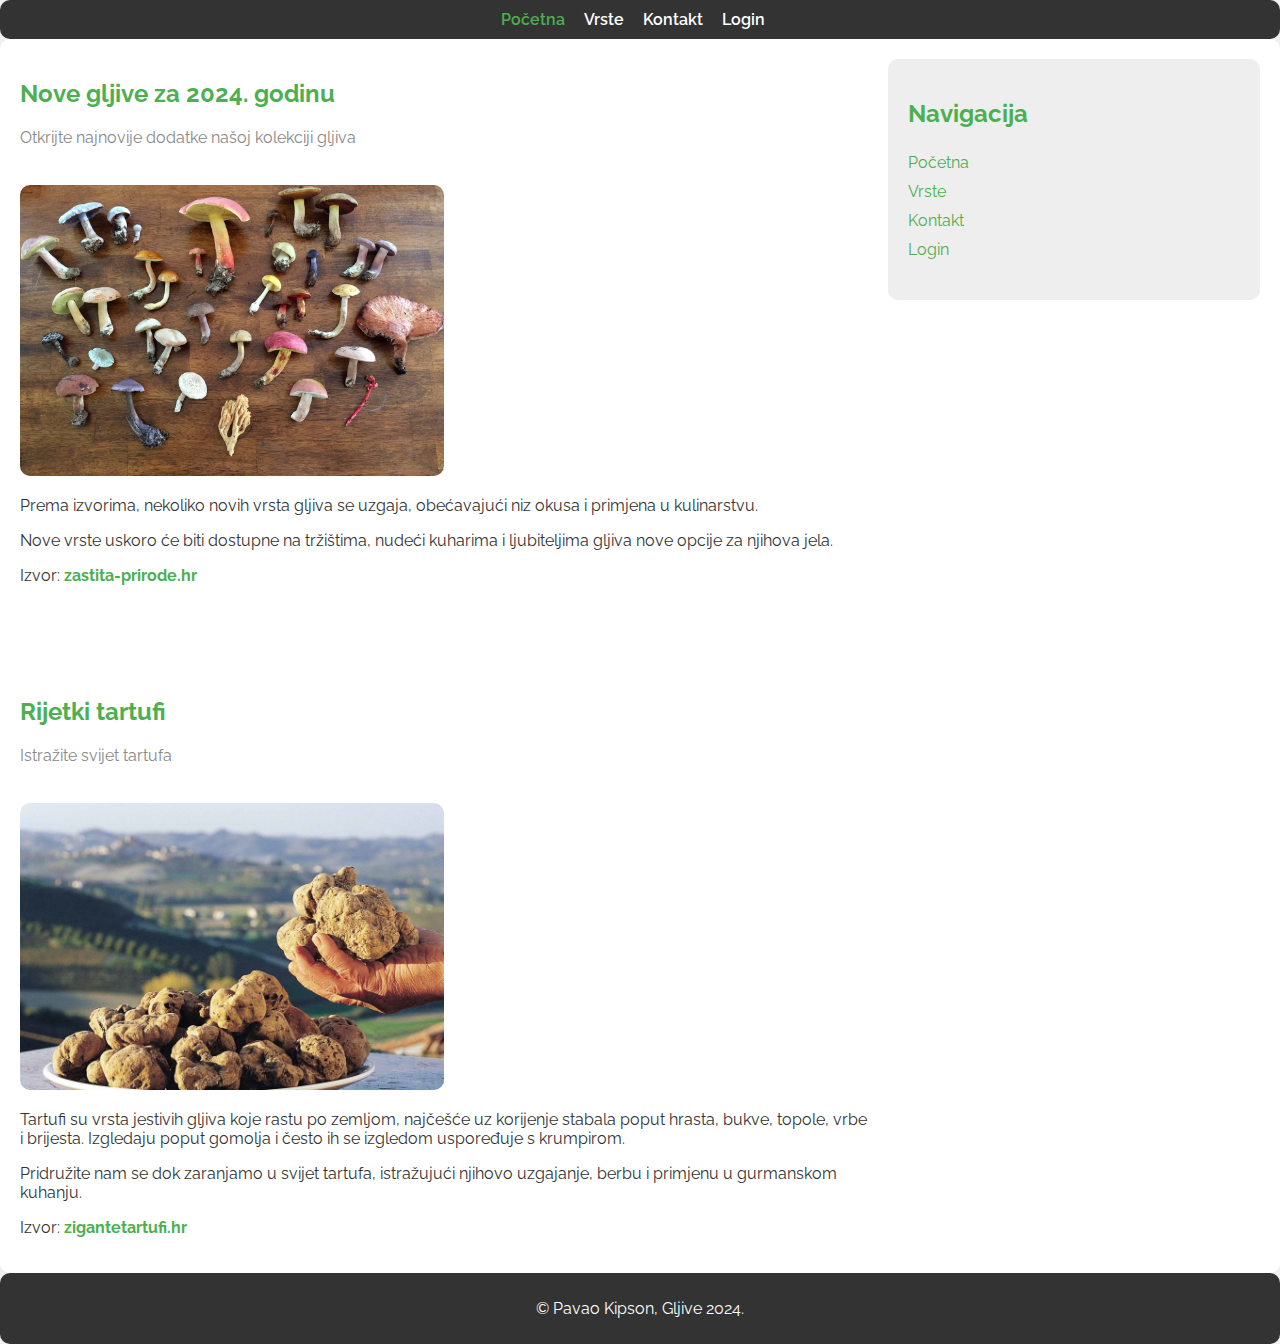
<file: XML projekt/index.html>
<!DOCTYPE html>
<html>
<head>
    <link href="default.css" rel="stylesheet" type="text/css" media="all">
    <link href="fonts.css" rel="stylesheet" type="text/css" media="all"> 
    <meta http-equiv="Content-Type" content="text/html; charset=utf-8">
    <title>Početna</title>
</head>
<body>
<div id="menu-wrapper">
    <div id="menu" class="container">
        <ul>
            <li class="ovaStranica"><a href="index.html">Početna</a></li>
            <li><a href="vrste.php">Vrste</a></li>
            <li><a href="kontakt.html">Kontakt</a></li>
            <li><a href="login.php">Login</a></li>
        </ul>
    </div>
</div>

<div id="wrapper">
    <div id="page" class="container">
        <div id="content">
            <div class="title">
                <h2>Nove gljive za 2024. godinu</h2>
                <span class="byline">Otkrijte najnovije dodatke našoj kolekciji gljiva</span> 
            </div>
            <br><br>
            <img src="gljive.jpg" title="Gljive">
            <br>
            <p>Prema izvorima, nekoliko novih vrsta gljiva se uzgaja, obećavajući niz okusa i primjena u kulinarstvu.</p>
            <p>Nove vrste uskoro će biti dostupne na tržištima, nudeći kuharima i ljubiteljima gljiva nove opcije za njihova jela.</p>
            <p>Izvor: <strong><a href="https://zastita-prirode.hr/clanci/gljive-i-sve-sto-trebamo-znati-o-njima/">zastita-prirode.hr</a></strong></p>
            <br><br><br><br>
            <div class="title">
                <h2>Rijetki tartufi</h2>
                <span class="byline">Istražite svijet tartufa</span>
            </div>
            <br><br>
            <img src="tartuf.jpg" title="Tartufi">
            <br>
            <p>Tartufi su vrsta jestivih gljiva koje rastu po zemljom, najčešće uz korijenje stabala poput hrasta, bukve, topole, vrbe i brijesta. Izgledaju poput gomolja i često ih se izgledom uspoređuje s krumpirom.</p>
            <p>Pridružite nam se dok zaranjamo u svijet tartufa, istražujući njihovo uzgajanje, berbu i primjenu u gurmanskom kuhanju.</p>
            <p>Izvor: <strong><a href="https://zigantetartufi.hr/sto-je-tartuf/">zigantetartufi.hr</a></strong></p>
        </div>
        <div id="sidebar">
            <div class="box2">
                <div class="title">
                    <h2>Navigacija</h2>
                </div>
                <ul class="style2">
                    <li><a href="index.html">Početna</a></li>
                    <li><a href="vrste.php">Vrste</a></li>
                    <li><a href="kontakt.html">Kontakt</a></li>
                    <li><a href="login.php">Login</a></li>
                </ul>
            </div>
        </div>
    </div>
</div>
<div id="footer">
    <div class="container">
        <p>© Pavao Kipson, Gljive 2024.</p>
    </div>
</div>
</body>
</html>
</file>
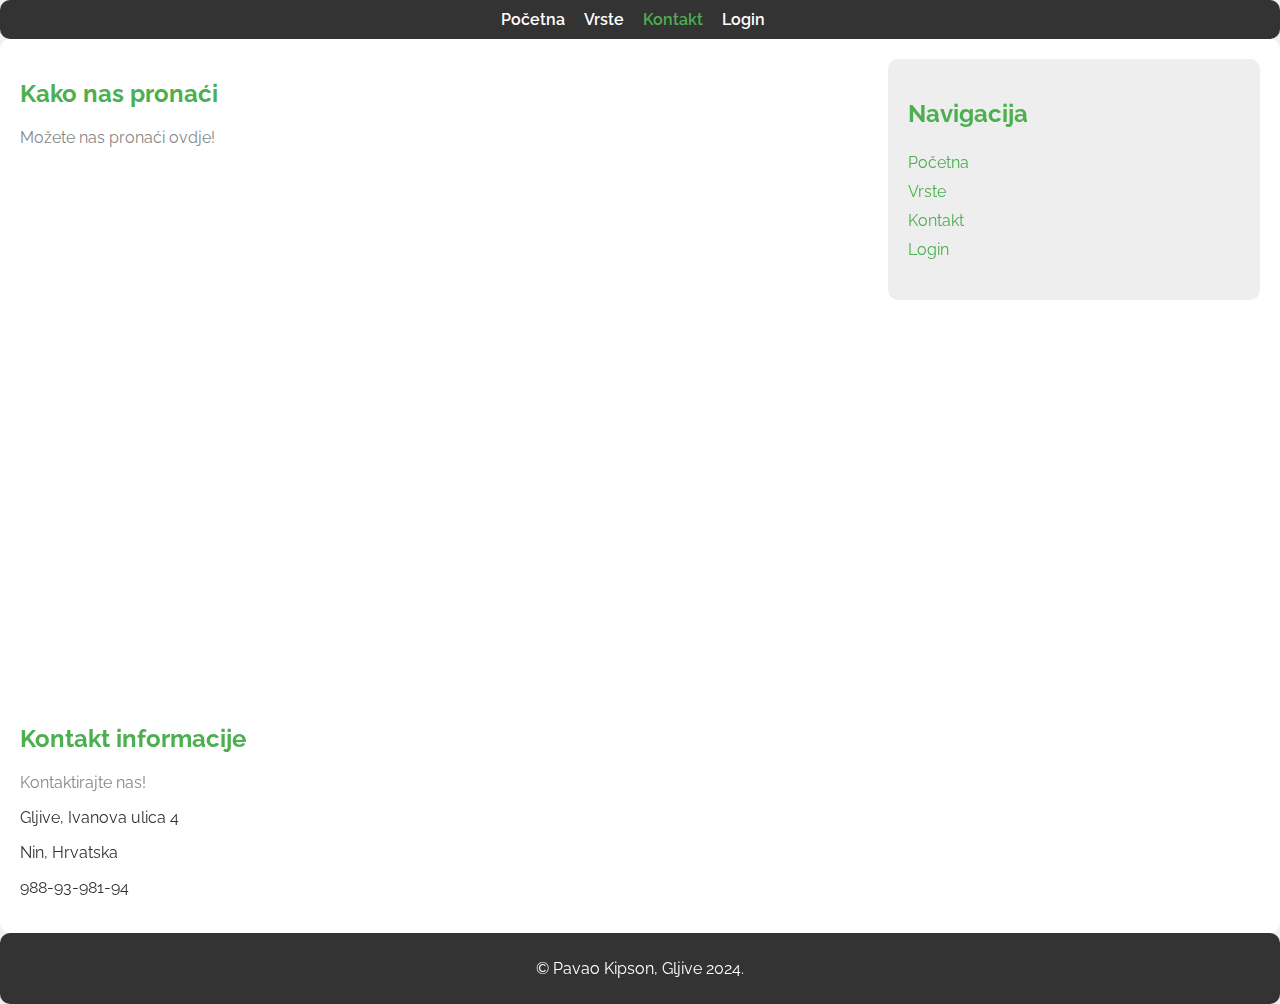
<file: XML projekt/kontakt.html>
<!DOCTYPE html>
<head>
<meta http-equiv="Content-Type" content="text/html; charset=utf-8">
<title>Kontakt</title>
<link href="default.css" rel="stylesheet" type="text/css" media="all">
<link href="fonts.css" rel="stylesheet" type="text/css" media="all">
</head>
<body>
<div id="menu-wrapper">
    <div id="menu" class="container">
        <ul>
            <li><a href="index.html">Početna</a></li>
            <li><a href="vrste.php">Vrste</a></li>
            <li class="ovaStranica"><a href="kontakt.html">Kontakt</a></li>
            <li><a href="login.php">Login</a></li>
        </ul>
    </div>
</div>

<div id="wrapper">
    <div id="page" class="container">
        <div id="content">
            <div class="title">
                <h2>Kako nas pronaći</h2>
                <span class="byline">Možete nas pronaći ovdje!</span>
            </div>
			<br><br>
            <div style="width:680px;max-width:100%;overflow:hidden;height:500px;color:red;">
                <div id="gmap-display" style="height:100%; width:100%;max-width:100%;">
                    <iframe src="https://www.google.com/maps/embed?pb=!1m18!1m12!1m3!1d11432.022668130345!2d15.175026559590913!3d44.248126158026004!2m3!1f0!2f0!3f0!3m2!1i1024!2i768!4f13.1!3m3!1m2!1s0x4761f5740cbf690b%3A0xc070bd55e2410334!2zxb1kcmlqYWM!5e0!3m2!1shr!2shr!4v1717591895854!5m2!1shr!2shr" width="600" height="450" style="border:0;" allowfullscreen="" loading="lazy" referrerpolicy="no-referrer-when-downgrade"></iframe>
                </div>
                <style>#gmap-display img{max-width:none!important;background:none!important;}</style>
            </div>
            <br>
            <div class="title">
                <h2>Kontakt informacije</h2>
                <span class="byline">Kontaktirajte nas!</span>
            </div>
            <p>Gljive, Ivanova ulica 4</p>
            <p>Nin, Hrvatska</p>
            <p>988-93-981-94</p>
        </div>
        <div id="sidebar">
            <div class="box2">
                <div class="title">
                    <h2>Navigacija</h2>
                </div>
                <ul class="style2">
                    <li><a href="index.html">Početna</a></li>
                    <li><a href="vrste.php">Vrste</a></li>
                    <li class="ovaStranica"><a href="kontakt.html">Kontakt</a></li>
                    <li><a href="login.php">Login</a></li>
                </ul>
            </div>
        </div>
    </div>
</div>
<div id="footer">
    <div class="container">
        <p>© Pavao Kipson, Gljive 2024.</p>
    </div>
</div>
</body>
</html>
</file>
<file: XML projekt/default.css>
html, body {
    height: 100%;
    margin: 0;
    padding: 0;
    font-family: 'Raleway', sans-serif;
    background: #f0f0f0;
    color: #333;
    display: flex;
    flex-direction: column;
    width: 100%;
}

#wrapper {
    background: #fff;
    margin: 0 auto;
    padding: 20px;
    width: 100%;
    box-sizing: border-box;
    border-radius: 10px;
    flex: 1;
}

.container {
    width: 100%;
    box-sizing: border-box;
}

.title h2 {
    color: #4CAF50;
}

.title .byline {
    color: #888;
}

img {
    max-width: 50%;
    height: auto;
    border-radius: 10px;
}

a {
    color: #4CAF50;
    text-decoration: none;
}

a:hover {
    text-decoration: underline;
}

#menu-wrapper {
    background: #333;
    padding: 10px 0;
    width: 100%;
    box-sizing: border-box;
    border-radius: 10px;
}

#menu {
    width: 100%;
    margin: 0 auto;
    text-align: center;
    box-sizing: border-box;
}

#menu ul {
    list-style: none;
    margin: 0;
    padding: 0;
}

#menu ul li {
    display: inline;
    margin-right: 15px;
}

#menu ul li a {
    color: #fff;
    font-size: 16px;
    font-weight: 600;
    text-decoration: none;
}

#menu ul li a:hover, #menu ul li.ovaStranica a {
    color: #4CAF50;
}

#page {
    display: flex;
    justify-content: space-between;
    width: 100%;
    box-sizing: border-box;
}

#content {
    width: 70%;
    padding-right: 20px;
    box-sizing: border-box;
}

#sidebar {
    width: 30%;
    box-sizing: border-box;
}

.box2 {
    background: #eee;
    border-radius: 10px;
    padding: 20px;
    margin-bottom: 20px;
    box-sizing: border-box;
}

ul.style2 {
    list-style: none;
    padding: 0;
    box-sizing: border-box;
}

ul.style2 li {
    padding: 5px 0;
}

#footer {
    text-align: center;
    padding: 10px;
    background: #333;
    color: #fff;
    border-radius: 10px;
    box-sizing: border-box;
    width: 100%;
    margin-top: auto;
}

#footer .container {
    width: 100%;
    margin: 0 auto;
    box-sizing: border-box;
}
</file>
<file: XML projekt/fonts.css>
@import url('https://fonts.googleapis.com/css?family=Raleway:400,200,500,600,700,800,300');
</file>
